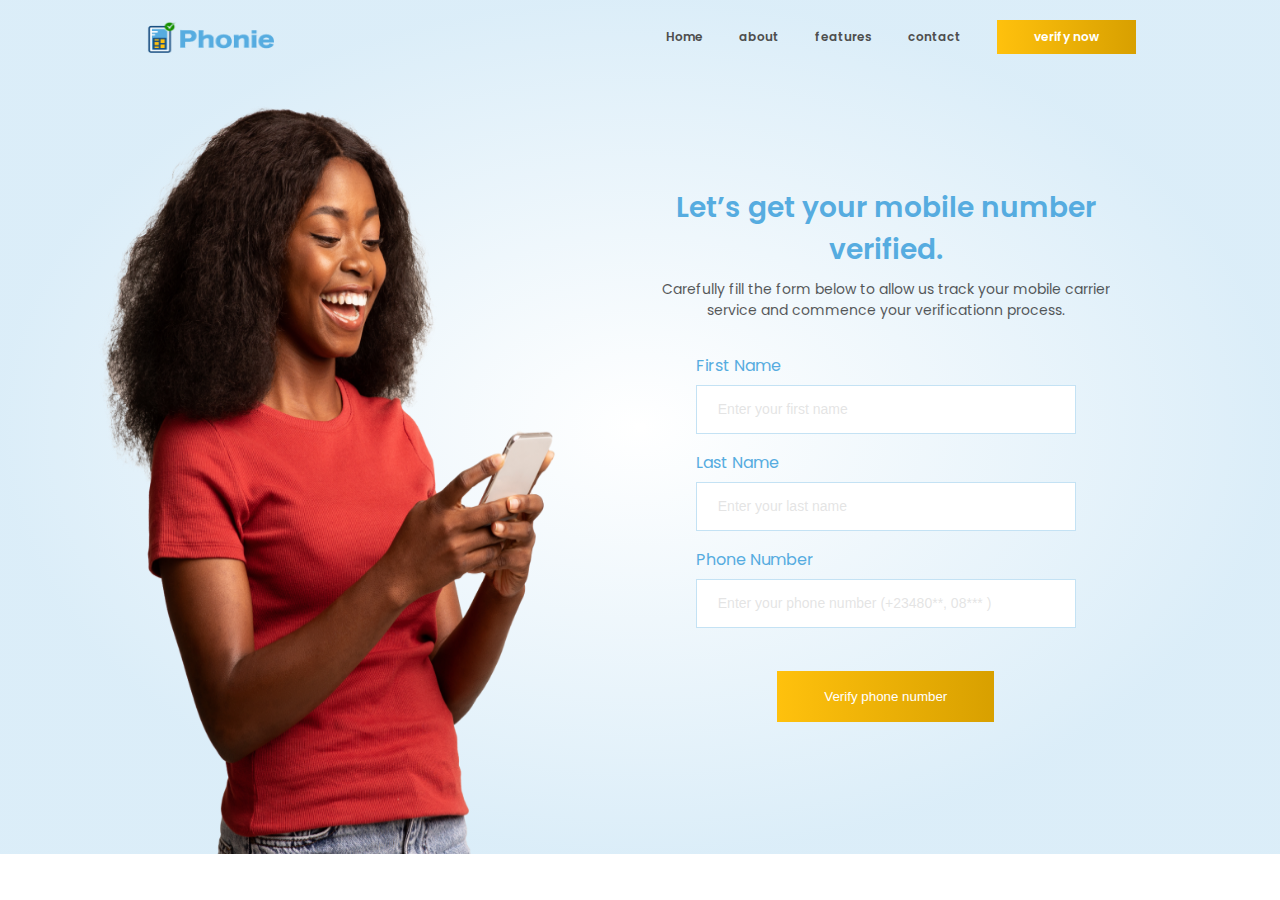
<file: verify-page.html>
<!DOCTYPE html>
<html lang="en">

<head>
  <meta charset="UTF-8" />
  <meta http-equiv="X-UA-Compatible" content="IE=edge" />
  <meta name="viewport" content="width=device-width, initial-scale=1.0" />
  <link href="https://fonts.googleapis.com/css2?family=Poppins:wght@100;200;300;400;500;600;700&display=swap"
    rel="stylesheet" />
  <link rel="stylesheet" href="style.css" />
  <title>Phonie</title>
</head>

<body>
  <div class="container">
    <header>
      <div class="nav-bar">

        <img src="./images/Logo 2.png" alt="logo" />


        <ul class="navigation-links">
          <li class="navigation-link"><a href="./index.html">Home</a></li>
          <li class="navigation-link"><a href="#">about</a></li>
          <li class="navigation-link"><a href="#">features</a></li>
          <li class="navigation-link"><a href="#">contact</a></li>
          <li class="btn btn-nav"><a href="./verify-page.html">verify now</a></li>
        </ul>

        <div id="toggle-nav" class="toggle-nav"></div>
      </div>

      <div class="row">
        <div class="hero-section col-1">
          <img src="./images/shutterstock_2068036658new 1.png" alt="" class="hero" />
        </div>
        <div class=" col-2">

          <div class="verify-section">
            <h2 class="heading-h2">Let’s get your mobile number verified.</h2>
            <p class="paragraph">
              Carefully fill the form below to allow us track your mobile
              carrier service and commence your verificationn process.
            </p>

            <form class="form__verify" action="">
              <label for="firstname"> First Name</label>
              <input type="text" id="firstname" placeholder="Enter your first name" required />
              <label for="lastname"> Last Name</label>
              <input type="text" id="lastname" placeholder="Enter your last name" required />
              <label for="phonenumber"> Phone Number</label>
              <div class="input-wrapper">
                <input type="tel" id="phonenumber" placeholder="Enter your phone number (+23480**, 08*** )" required />
                <span class="carrier-icon">

                </span>
              </div>

              <button class="btn open-modal">Verify phone number</button>
            </form>
          </div>
        </div>
      </div>
      <dialog class="modal">
        <h1 class="heading-h1">Verification successful</h1>
        <button class="btn close-modal">X</button>

        <img src="./images/—Pngtree—green check icon design template_6845766 1.svg" alt="" />
      </dialog>
    </header>
  </div>
  <script src="./script.js"></script>
  <script src="./nav.js"></script>
  <script></script>
</body>

</html>
</file>
<file: style.css>
:root {
  /* Fonts */
  --body-padding: 14.4rem;
  --ff: "Poppins", sans-serif;

  /* Colors */
  --color-primary: #56ace0;
  --color-primary-light: #e9f4fb;
  --color-seondary: #4e4e4e;
  --color-secondary-light: rgba(black, 0.3);
  --color-tertiary: #ffc10d;
  --btn-gradient: linear-gradient(270deg, #d8a000 0%, #ffc10d 100%);
  --btn-gradient-hover: linear-gradient(270deg, #ffc10d 0%, #d8a000 100%);
  --bg-gradient: radial-gradient(
    50% 50% at 50% 50%,
    rgba(86, 172, 224, 0) 0%,
    rgba(86, 172, 224, 0.21) 100%
  );
  --white: #fff;
  --card-bc: rgba(86, 172, 224, 0.5);
  --input-bd: rgba(86, 172, 224, 0.35);
}

@keyframes fadein {
  100% {
    opacity: 1;
    transform: translateY(0%);
  }

  0% {
    opacity: 0;
    transform: translateY(-100%);
  }
}

@keyframes slidein {
  100% {
    transform: translateX(0%);
    opacity: 1;
    display: flex;
  }
  50% {
    opacity: 0;
    transform: translateX(-100%);
  }
  0% {
    transform: translateX(-100%);
    opacity: 0;
    display: none;
  }
}
* {
  margin: 0;
  padding: 0;
  box-sizing: border-box;
}
html {
  font-size: 62.5%;
}
body {
  max-width: 1440px;
  font-family: var(--ff);
  margin: 0 auto;
}
li {
  list-style: none;
}
a {
  text-decoration: none;
  color: var(--color-seondary);
}
img {
  width: 100%;
  display: block;
}
/* Utility classes */
.heading-h1 {
  font-size: 3.6rem;
  font-weight: 500;
  color: var(--color-primary);
  line-height: 4.5rem;
}
.heading-h2 {
  font-size: 2.8rem;
  font-weight: 600;
  color: var(--color-primary);
}
.heading-h3 {
  font-size: 2.2rem;
  color: var(--color-primary);
  text-align: center;
  font-weight: 600;
  text-transform: uppercase;
}
.paragraph {
  font-size: 1.4rem;
  font-weight: 400;
  line-height: 21px;
}
.container {
  width: 100%;
  
}
header {
  background: var(--bg-gradient);
  padding: 2rem var(--body-padding) 0 var(--body-padding);
}
.nav-bar {
  display: flex;
  justify-content: space-between;
  align-items: center;
}
.nav-bar img {
  width: 130px;
  height: 32px;
}
.navigation-links {
  display: flex;
  justify-content: flex-end;
  align-items: center;
  font-size: 12px;
  font-weight: 600;
}
.navigation-links .navigation-link:not(:last-child) {
  margin-right: 3.6rem;
}
.btn-nav {
  padding: 8px 37px;
}
.btn-nav a {
  color: #fff;
}
.toggle-nav {
  display: none;
}

.row {
  display: flex;
  justify-content: space-between;
  align-items: center;
}
.header-info {
  display: grid;
  grid-template-rows: calc(1fr-200px) min-content 1fr;
  align-content: center;
  justify-content: left;
  justify-items: start;
}

.col-2 img {
  max-width: 57.4rem;
 min-width: 4rem;
  height: 578px;
  
}
.header-text {
  max-width: 48.8rem;
  grid-row: 2/3;
}
.header-text > *:not(:last-child) {
  margin-bottom: 1.6rem;
}
.btn {
  background: var(--btn-gradient);
  color: var(--white);
  display: inline-block;
  cursor: pointer;
  transition: all 0.2s;
}

.btn:hover {
  background: var(--btn-gradient-hover);
}
.btn-link {
  font-size: 12px;
  padding: 11px 50px;
}

/* *********************************************************************************Features section *************************************************************************************/
.features {
  padding: 5.2rem var(--body-padding);
}
.feature__cards {
  display: flex;
  justify-content: space-evenly;
  flex-wrap: wrap;
  margin-top: 5.2rem;
  gap: 30px;
}
.feature__card {
  height: 374px;
  width: 278px;
  padding: 12px 32px 27px 32px;
  border: 1px solid var(--card-bc);
  border-radius: 10px;
  display: flex;
  flex-direction: column;
  align-items: center;
  margin-bottom: 3rem;
}
.feature__card > * {
  text-align: center;
}

.feature__card h4 {
  font-size: 15px;
  font-weight: 600;
  line-height: 24px;
  color: var(--color-seondary);
  margin: 8px 0 22px 0;
}

.feature__card p {
  font-size: 10px;
  line-height: 15px;
  color: var(--color-seondary);
  opacity: 0.65;
}
.feature__card a {
  text-transform: uppercase;
  color: var(--color-tertiary);
  font-size: 12px;
  font-weight: 600;
  margin-top: auto;
}

/************************************************************ Register section ********************************************************************/

.register {
  padding: 10.5rem var(--body-padding);
  background-color: var(--color-primary-light);
  display: flex;
  align-items: center;
  justify-content: center;
}

.form {
  width: 62.5rem;
  display: flex;
  flex-direction: column;
  align-items: center;
}
.form > *:not(:last-child) {
  margin-bottom: 16px;
}
.form h3,
.form p {
  text-align: center;
}
.form h3 {
  font-size: 22px;
  font-weight: 600;
  color: var(--color-seondary);
}
.form p {
  font-size: 14px;
  font-weight: 400;
  color: var(--color-secondary-light);
  opacity: 0.65;
}
.form__input {
  align-self: stretch;
  display: flex;
  align-items: center;
  width: 100%;
}

.form__input input {
  padding: 18px 25px;
  width: 76%;
  margin-right: 10px;
  border: none;
}
.form__input button {
  padding: 18px 41.5px;
  border: none;
}
.form__input input::placeholder {
  font-size: 16px;
  color: var(--color-seondary);
  opacity: 0.15;
}

/* ********************************************Footer************************************************************ */

footer {
  padding: 45px var(--body-padding);
  background-color: #262626;
}
.copyright {
  text-align: center;
  color: #fff;
  font-size: 16px;
  font-weight: 500;
}

/* ******************************************Form Page*********************************************************************** */
.col-1 {
  display: flex;
  flex-direction: column;
  align-items: flex-start;
}
.col-1 .hero {
  max-width: 60rem;
  height: 80rem;
  display: block;
  margin-left: -6rem;
}
.col-2 {
  display: flex;
  align-items: center;
}

.verify-section {
  max-width: 54rem;
  display: flex;
  flex-direction: column;
  align-items: center;
}
.verify-section h2 {
  margin-bottom: 8px;
  text-align: center;
}
.verify-section p {
  margin-bottom: 32px;
  text-align: center;
  opacity: 0.65;
}
.form__verify {
  width: 38rem;
  /* border: 1px solid red; */
  display: flex;
  flex-direction: column;
  align-items: flex-start;
  position: relative;
}
.form__verify input {
  margin-bottom: 16px;
  display: block;
  width: 100%;
  padding: 16px 21px;
  border: 1px solid var(--input-bd);
}
.form__verify input:focus {
  outline: none;
  border-bottom: 3px solid green;
}
.form__verify input:focus:invalid {
  outline: none;
  border-bottom: 3px solid red;
}
#phonenumber {
  width: 100%;
  display: block;
}
.input-wrapper {
  position: relative;
  width: 100%;
}
.form__verify input::placeholder {
  font-size: 14px;
  color: var(--color-seondary);
  opacity: 0.15;
}

.form__verify label {
  margin-bottom: 7px;
  font-size: 16px;
  color: var(--color-primary);
  font-weight: 400;
}

.form__verify button {
  margin: 27px auto 0 auto;
  padding: 18px 47px;
  border: none;
}
.carrier-icon img {
  display: inline-block;
  width: 40px;
  height: 40px;
  position: absolute;
  top: 4px;
  right: 8px;
  border-radius: 3px;
}
.modal {
  position: fixed;
  margin: auto;
  border: 1px solid var(--card-bc);
  border-radius: 5px;
  padding: 20px;
  background-color: var(--color-primary-light);
}
.modal::backdrop {
  background-color: #262626;
  opacity: 0.4;
}
.close-modal {
  position: absolute;
  top: 5px;
  right: 5px;
  background-color: red !important;
  color: black !important;
  border-radius: 50%;
  padding: 10px;
}

/******************************************* MEDIA QUERIES*********************************************************** */

@media (max-width: 1200px) {
  :root {
    --body-padding: 7rem;
  }
}

@media (max-width: 1000px) {
  :root {
    --body-padding: 4rem;
  }
  html {
    font-size: 50%;
  }
}

@media (max-width: 800px) {
  :root {
    --body-padding: 7rem;
  }
  html {
    font-size: 50%;
  }
  .row {
    flex-direction: column;
    align-items: center;
  }
  .col-1{
    margin-bottom: 100px;
    
    align-items: center;
 
  }
  .col-1 .hero{
    display: block;
    width:100%;
    margin-left: 0;
   
   
  }
  
  .col-2{
    padding: 40px 0;
  }
  
  .logo {
    align-self: flex-start;
  }
  .toggle-nav {
    display: block;
    width: 30px;
    height: 3px;
    background-color: var(--color-primary);
    box-shadow: 0 2rem 4rem black;
    cursor: pointer;
    z-index: 20;
    position: fixed;
    }

    .toggle-nav::after {
      top: 10px;
    }
    .toggle-nav::before {
      bottom: 10px;
    }

    .toggle-nav::after,
    .toggle-nav::before {
      content: "";
      display: block;
      width: 100%;
      height: 3px;
      background-color: var(--color-primary);
      position: absolute;
      transition: all 0.2s;
    
  }
  .header-info {
    height: 80vh;
    justify-items: center;
    justify-content: center;
  }
  .header-text {
    max-width: 100%;
  }
  .navigation-links {
    display: none;
  }
 .form__input{
    flex-direction: column;
 }
 .form__input>*{
    width: 100%;
    margin-bottom: 20px;
 }
  .toggle-nav {
    position: fixed;
    right: var(--body-padding);
    z-index: 30;
  }

  .toggled {
    display: flex;
    flex-direction: column;
    height: 100vh;

    justify-content: space-between;
    padding: 100px 0;
    align-items: center;
    background: var(--color-seondary);
   
    position: fixed;
    inset: 0;
    z-index: 20;
    font-size: 19px;
    font-weight: 300;
    animation: fadein 500ms cubic-bezier(0.215, 0.610, 0.355, 1);
  }

  .toggled>* a{
    text-transform: uppercase;
     color: var(--color-primary-light);
  }
.toggle-nav-active {
  background-color: transparent;
   display: block;
    width: 30px;
    height: 3px;
    /* background-color: var(--color-primary); */
    display: block;
    right: var(--body-padding);
    box-shadow: 0 2rem 4rem black;
    cursor: pointer;
    z-index: 20;
    position: fixed;
  }
  .toggle-nav-active::before,
  .toggle-nav-active::after {
    content: "";
    top: 0;
    display: block;
      width: 100%;
      height: 3px;
      background-color: var(--color-primary);
      position: absolute;
      transition: all 0.2s;
      
  }

  .toggle-nav-active::before {
    transform: rotate(45deg);
  }
  .toggle-nav-active::after {
    transform: rotate(-45deg);
  }

}
@media (max-width: 800px){
  :root{
    --body-padding:4rem;
  }
}
</file>
